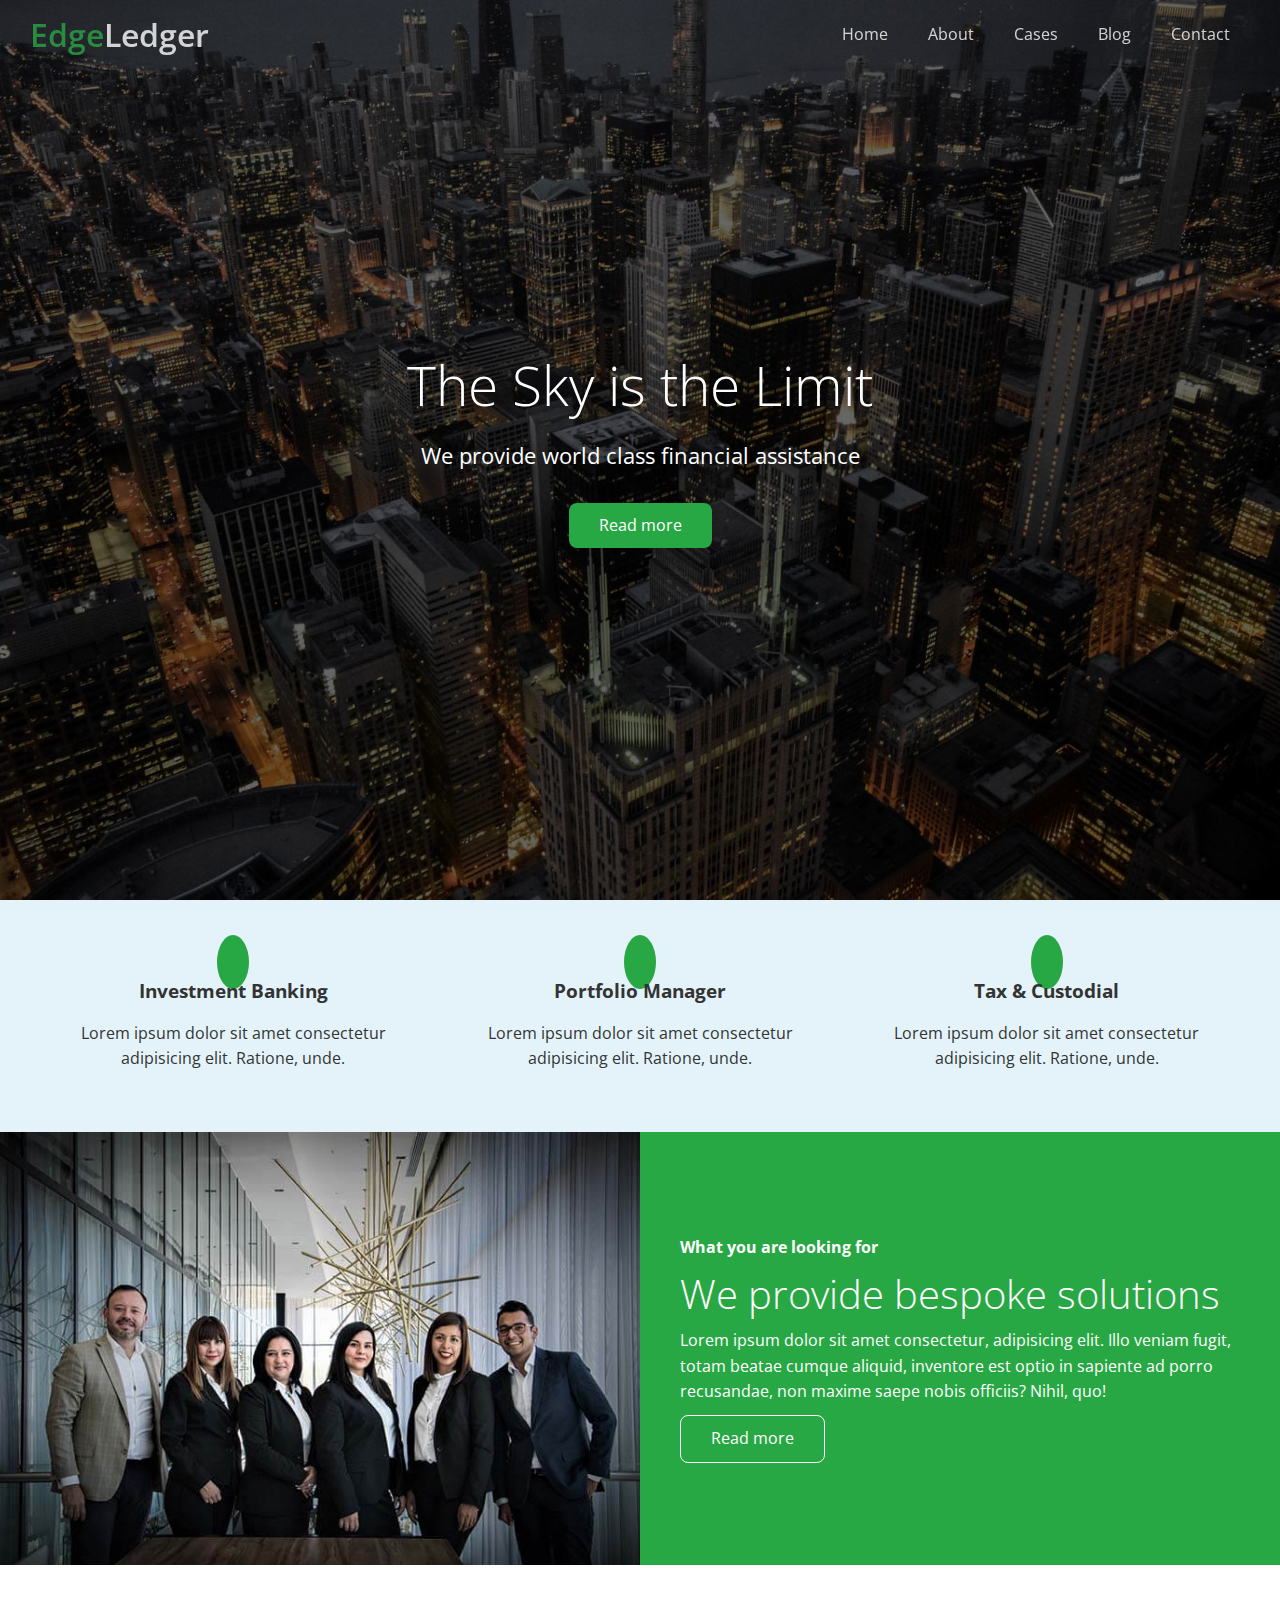
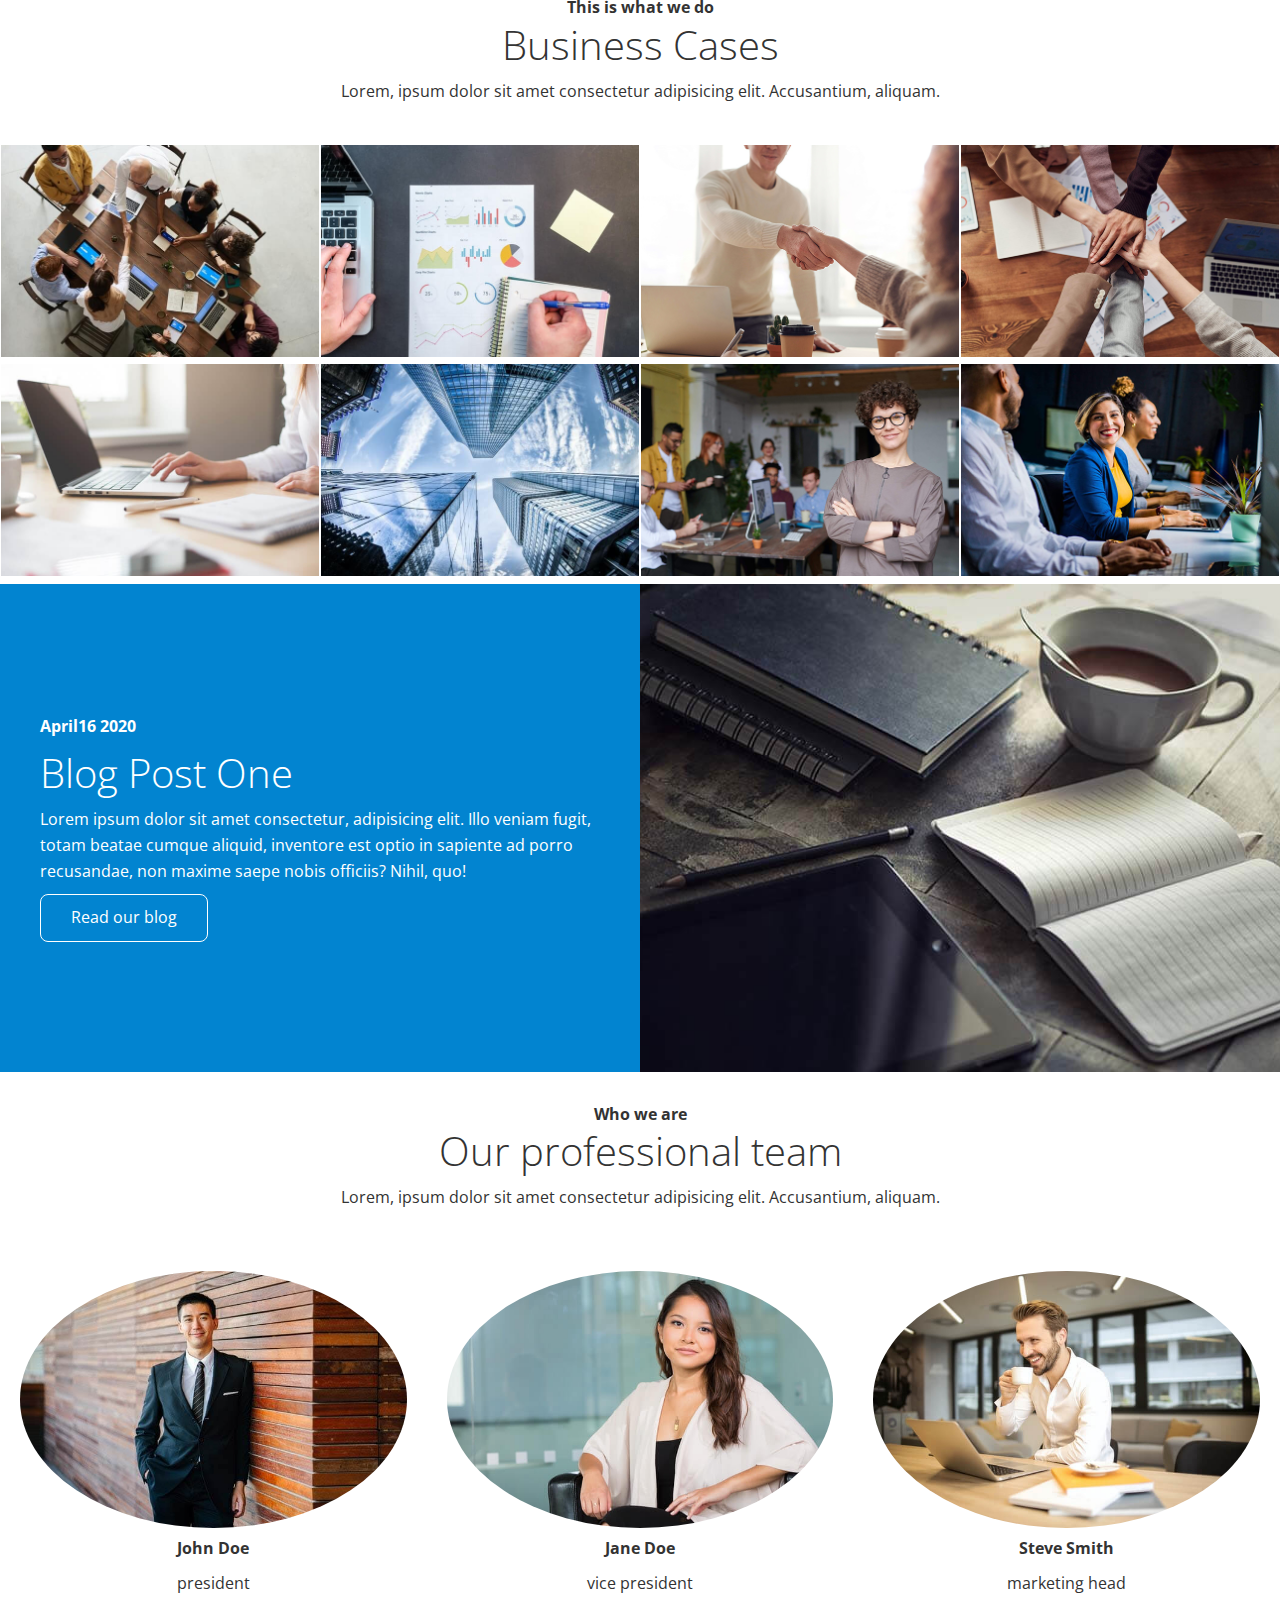
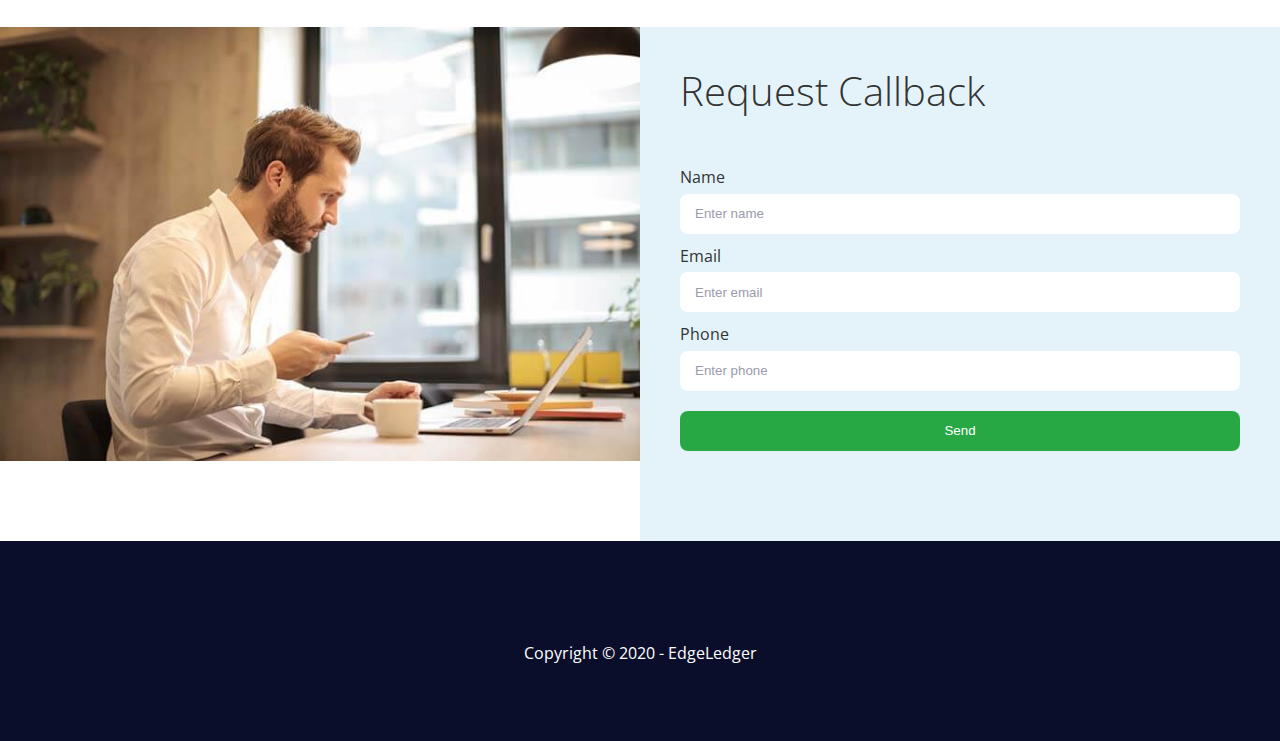
<file: index.html>
<!DOCTYPE html>
<html lang="en">

<head>
  <meta charset="UTF-8">
  <meta name="viewport" content="width=device-width, initial-scale=1.0">
  <link rel="shortcut icon" type="image/x-icon" href="favicon.ico">
  <link rel="stylesheet" href="css/lightbox.min.css">
  <link rel="stylesheet" href="https://cdnjs.cloudflare.com/ajax/libs/font-awesome/5.15.2/css/all.min.css"
    integrity="sha512-HK5fgLBL+xu6dm/Ii3z4xhlSUyZgTT9tuc/hSrtw6uzJOvgRr2a9jyxxT1ely+B+xFAmJKVSTbpM/CuL7qxO8w=="
    crossorigin="anonymous" />
  <link rel="stylesheet" href="css/utilities.css">
  <link rel="stylesheet" href="css/style.css">
  <title>Welcome to Edge Ledger</title>
</head>

<body id="home">
  <header class="hero">
    <div id="navbar" class="navbar top">
      <h1 class="logo">
        <span class="text-primary"><i class="fas fa-book-open"></i> Edge</span>Ledger
      </h1>
      <nav>
        <ul>
          <li><a href="#home">Home</a></li>
          <li><a href="#about">About</a></li> <!-- Ahhoz az sectionhöz megy amelyik "about id-t kapott" -->
          <li><a href="#cases">Cases</a></li>
          <li><a href="#blog">Blog</a></li>
          <li><a href="#contact">Contact</a></li>
        </ul>
      </nav>
    </div>
    <div class="content">
      <h1>The Sky is the Limit</h1>
      <p>We provide world class financial assistance</p>
      <a href="#about" class="btn">Read more<i class="fas fa-chevron-right"></i></a>
    </div>
  </header>

  <main>
    <!-- About:icons -->
    <section id="about" class="icons bg-light">
      <div class="flex-items">
        <div>
          <i class="fas fa-university fa-2x"></i>
          <div>
            <h3>Investment Banking</h3>
            <p>Lorem ipsum dolor sit amet consectetur adipisicing elit. Ratione, unde.</p>
          </div>
        </div>

        <div>
          <i class="fas fa-book-reader fa-2x"></i>
          <div>
            <h3>Portfolio Manager</h3>
            <p>Lorem ipsum dolor sit amet consectetur adipisicing elit. Ratione, unde.</p>
          </div>
        </div>

        <div>
          <i class="fas fa-pencil-alt fa-2x"></i>
          <div>
            <h3>Tax & Custodial</h3>
            <p>Lorem ipsum dolor sit amet consectetur adipisicing elit. Ratione, unde.</p>
          </div>
        </div>
      </div>
    </section>

    <!-- About:solutions -->
    <section class="solution flex-coloumns">
      <div class="row">
        <div class="coloumn">
          <div class="coloumn-1">
            <img src="images/home/people.jpg" alt="people">
          </div>
        </div>
        <div class="coloumn">
          <div class="coloumn-2 bg-primary">
            <h4>What you are looking for</h4>
            <h2>We provide bespoke solutions</h2>
            <p>Lorem ipsum dolor sit amet consectetur, adipisicing elit. Illo veniam fugit, totam beatae cumque aliquid,
              inventore est optio in sapiente ad porro recusandae, non maxime saepe nobis officiis? Nihil, quo!</p>
            <a href="#" class="btn btn-outline">Read more<i class="fas fa-chevron-right"></i></a>
          </div>
        </div>
      </div>
    </section>

    <!-- Cases -->
    <section id="cases" class="cases flex-grid section-padding">
      <header class="section-header">
        <h4>This is what we do</h4>
        <h2>Business Cases</h2>
        <p>Lorem, ipsum dolor sit amet consectetur adipisicing elit. Accusantium, aliquam.</p>
      </header>
      <div class="row">
        <div class="coloumn">
          <a href="images/cases/cases1.jpg" data-lightbox="cases"
            data-title="Lorem, ipsum dolor sit amet consectetur adipisicing elit. Accusantium, aliquam.">
            <img src="images/cases/cases1.jpg" alt="">
          </a>
          <a href="images/cases/cases2.jpg" data-lightbox="cases"
            data-title="Lorem, ipsum dolor sit amet consectetur adipisicing elit. Accusantium, aliquam.">
            <img src="images/cases/cases2.jpg" alt="">
          </a>
        </div>
        <div class="coloumn">
          <a href="images/cases/cases3.jpg" data-lightbox="cases"
            data-title="Lorem, ipsum dolor sit amet consectetur adipisicing elit. Accusantium, aliquam.">
            <img src="images/cases/cases3.jpg" alt="">
          </a>
          <a href="images/cases/cases4.jpg" data-lightbox="cases"
            data-title="Lorem, ipsum dolor sit amet consectetur adipisicing elit. Accusantium, aliquam.">
            <img src="images/cases/cases4.jpg" alt="">
          </a>
        </div>
        <div class="coloumn">
          <a href="images/cases/cases5.jpg" data-lightbox="cases"
            data-title="Lorem, ipsum dolor sit amet consectetur adipisicing elit. Accusantium, aliquam.">
            <img src="images/cases/cases5.jpg" alt="">
          </a>
          <a href="images/cases/cases6.jpg" data-lightbox="cases"
            data-title="Lorem, ipsum dolor sit amet consectetur adipisicing elit. Accusantium, aliquam.">
            <img src="images/cases/cases6.jpg" alt="">
          </a>
        </div>
        <div class="coloumn">
          <a href="images/cases/cases7.jpg" data-lightbox="cases"
            data-title="Lorem, ipsum dolor sit amet consectetur adipisicing elit. Accusantium, aliquam.">
            <img src="images/cases/cases7.jpg" alt="">
          </a>
          <a href="images/cases/cases8.jpg" data-lightbox="cases"
            data-title="Lorem, ipsum dolor sit amet consectetur adipisicing elit. Accusantium, aliquam.">
            <img src="images/cases/cases8.jpg" alt="">
          </a>
        </div>
      </div>
    </section>

    <!-- Blog -->
    <section id="blog" class="blog flex-coloumns flex-reverse">
      <div class="row">
        <div class="coloumn">
          <div class="coloumn-1">
            <img src="images/home/blog.jpg" alt="blog">
          </div>
        </div>
        <div class="coloumn">
          <div class="coloumn-2 bg-secondary">
            <h4>April16 2020</h4>
            <h2>Blog Post One</h2>
            <p>Lorem ipsum dolor sit amet consectetur, adipisicing elit. Illo veniam fugit, totam beatae cumque aliquid,
              inventore est optio in sapiente ad porro recusandae, non maxime saepe nobis officiis? Nihil, quo!</p>
            <a href="blog.html " class="btn btn-outline">
              Read our blog
              <i class="fas fa-chevron-right"></i>
            </a>
          </div>
        </div>
      </div>
    </section>

    <!-- Team -->
    <section id="team" class="team section-padding">
      <header class="section-header">
        <h4>Who we are</h4>
        <h2>Our professional team</h2>
        <p>Lorem, ipsum dolor sit amet consectetur adipisicing elit. Accusantium, aliquam.</p>
      </header>
      <div class="flex-items">
        <div>
          <img src="images/team/person1.jpg" alt="John Doe">
          <h4>John Doe</h4>
          <p>president</p>
        </div>
        <div>
          <img src="images/team/person2.jpg" alt="John Doe">
          <h4>Jane Doe</h4>
          <p>vice president</p>
        </div>
        <div>
          <img src="images/team/person3.jpg" alt="John Doe">
          <h4>Steve Smith</h4>
          <p>marketing head</p>
        </div>
      </div>
    </section>

    <!-- Contact -->
    <section id="contact" class="contact flex-coloumns">
      <div class="row">
        <div class="coloumn">
          <div class="coloumn-1">
            <img src="images/home/contact.jpg" alt="people">
          </div>
        </div>
        <div class="coloumn">
          <div class="coloumn-2 bg-light">
            <h2>Request Callback</h2>
            <form action="" class="callback-form">
              <div class="form-control">
                <label for="name">Name</label>
                <input type="text" name="name" id="name" placeholder="Enter name">
              </div>
              <div class="form-control">
                <label for="email">Email</label>
                <input type="email" name="email" id="email" placeholder="Enter email">
              </div>
              <div class="form-control">
                <label for="phone">Phone</label>
                <input type="text" name="phone" id="phone" placeholder="Enter phone">
              </div>
              <input type="submit" value="Send" id="submit" class="btn">
            </form>
          </div>
        </div>
      </div>
    </section>

  </main>

  <footer class="footer bg-dark">
    <div class="social">
      <a href="#"><i class="fab fa-facebook fa-2x"></i></a>
      <a href="#"><i class="fab fa-twitter fa-2x"></i></a>
      <a href="#"><i class="fab fa-youtube fa-2x"></i></a>
      <a href="#"><i class="fab fa-linkedin fa-2x"></i></a>
    </div>
    <p>Copyright &copy; 2020 - EdgeLedger</p>
  </footer>

  <script src="https://code.jquery.com/jquery-3.6.0.min.js"
    integrity="sha256-/xUj+3OJU5yExlq6GSYGSHk7tPXikynS7ogEvDej/m4=" crossorigin="anonymous"></script>

  <script src="js/lightbox.min.js"></script>

  <script>
    const navbar = document.getElementById('navbar')
    let scrolled = false

    window.onscroll = function () {
      console.log(window.pageYOffset)
      if (window.pageYOffset > 100) {
        navbar.classList.remove('top')
        if (!scrolled) {
          navbar.style.transform = 'translateY(-70px)'
        }
        setTimeout(function () {
          navbar.style.transform = 'translateY(0)'
          scrolled = true
        }, 1000)
      }
      else {
        navbar.classList.add('top')
        scrolled = false
      }
    }

    // Smooth Scrolling
    $('#navbar a, .btn').on('click', function (e) {
      if (this.hash !== '') {
        e.preventDefault();

        const hash = this.hash;

        $('html, body').animate(
          {
            scrollTop: $(hash).offset().top - 70,
          },
          800
        );
      }
    });
  </script>

</body>

</html>
</file>
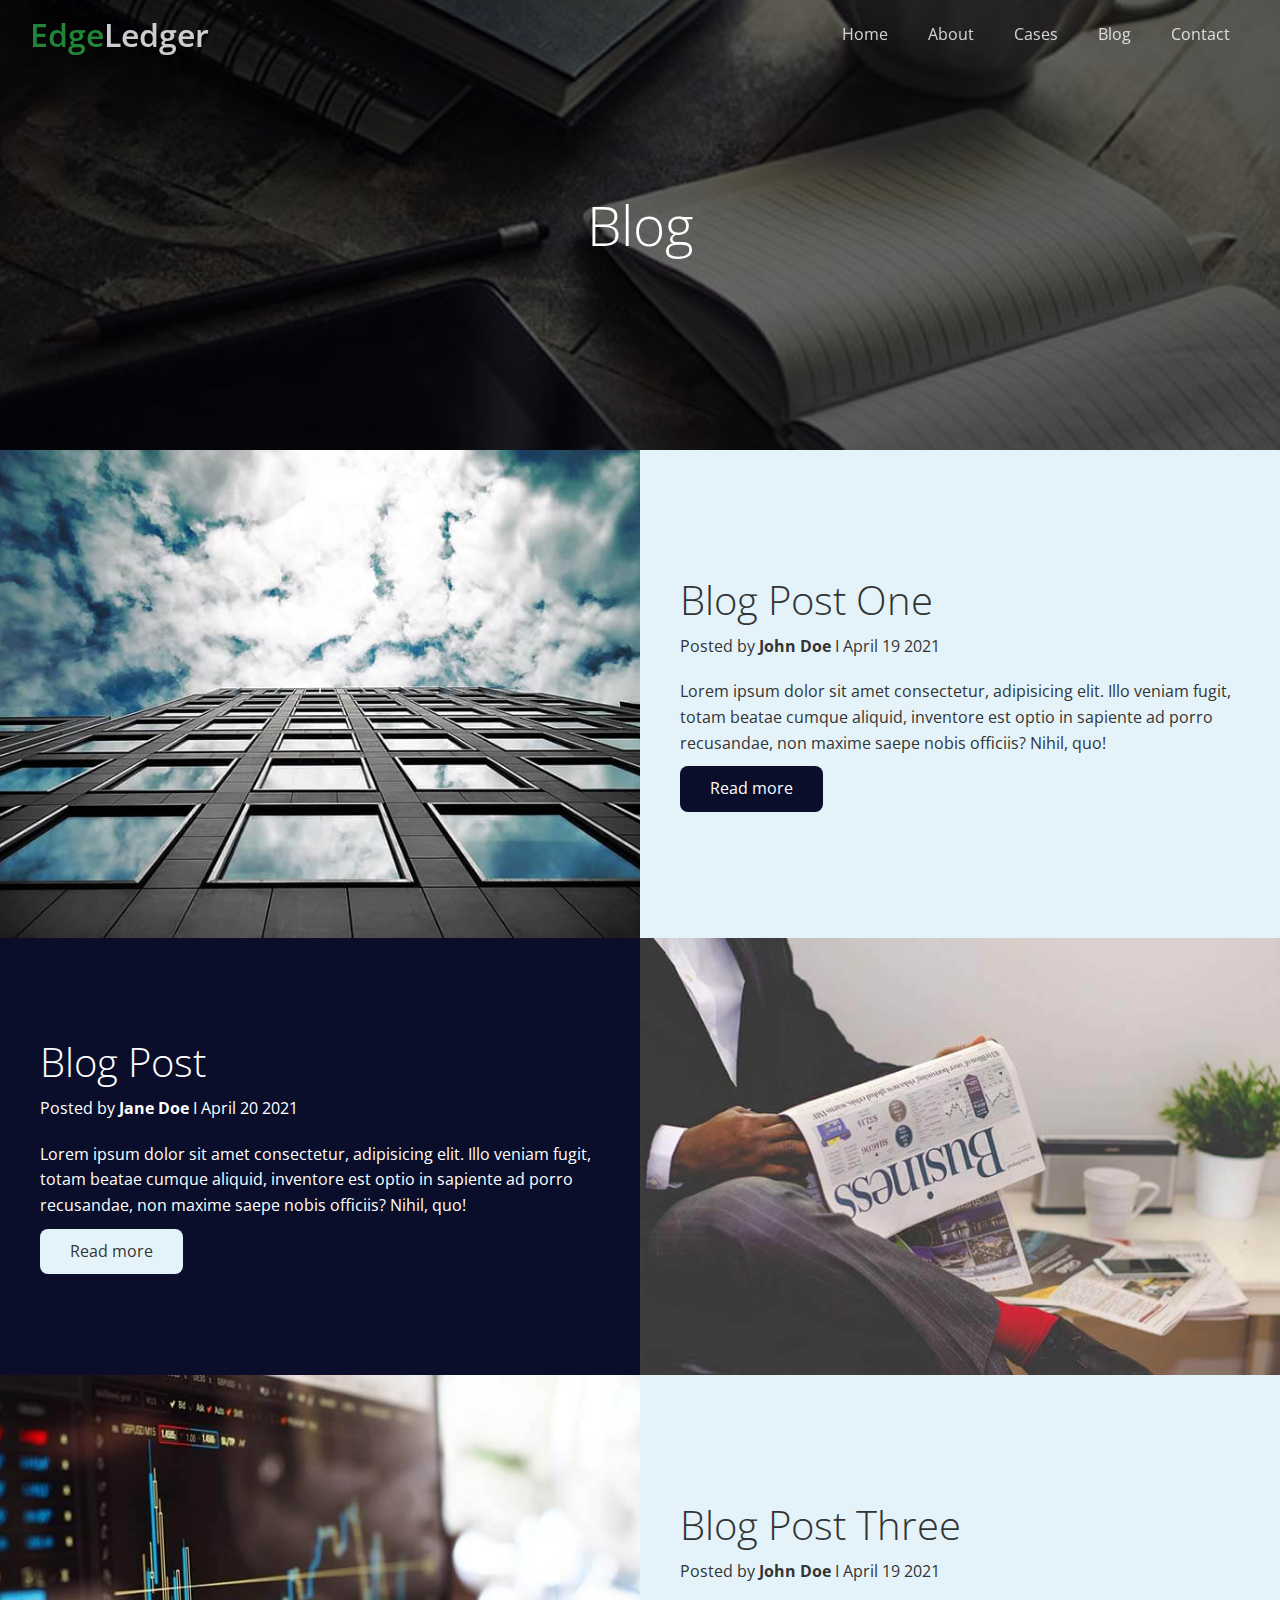
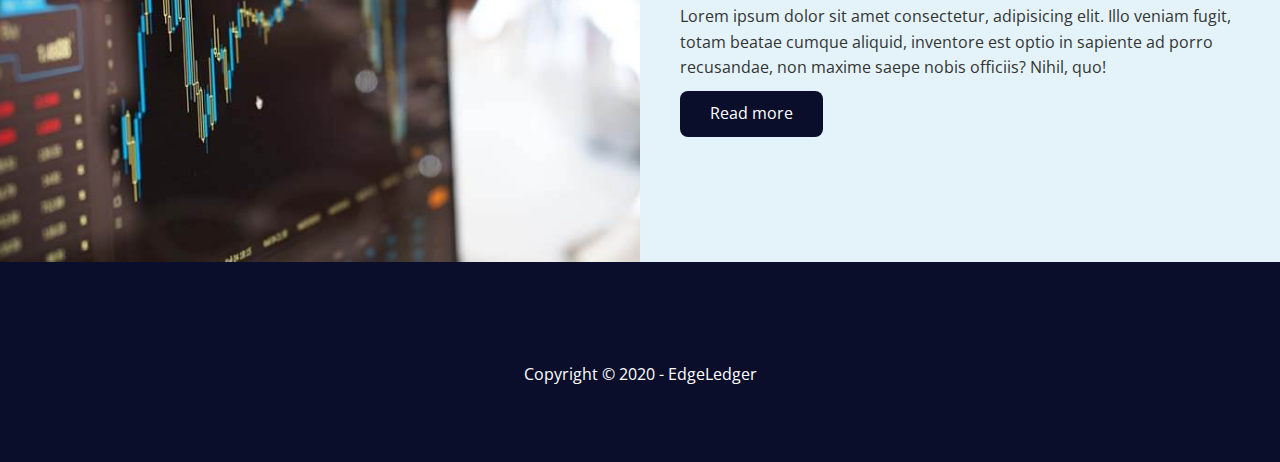
<file: blog.html>
<!DOCTYPE html>
<html lang="en">

<head>
  <meta charset="UTF-8">
  <meta name="viewport" content="width=device-width, initial-scale=1.0">
  <link rel="stylesheet" href="https://cdnjs.cloudflare.com/ajax/libs/font-awesome/5.15.2/css/all.min.css"
    integrity="sha512-HK5fgLBL+xu6dm/Ii3z4xhlSUyZgTT9tuc/hSrtw6uzJOvgRr2a9jyxxT1ely+B+xFAmJKVSTbpM/CuL7qxO8w=="
    crossorigin="anonymous" />
  <link rel="stylesheet" href="css/utilities.css">
  <link rel="stylesheet" href="css/style.css">
  <title>Read Our Blog</title>
</head>

<body id="home">
  <header class="hero blog">
    <div id="navbar" class="navbar top">
      <h1 class="logo">
        <span class="text-primary"><i class="fas fa-book-open"></i> Edge</span>Ledger
      </h1>
      <nav>
        <ul>
          <li><a href="index.html">Home</a></li>
          <li><a href="index.html#about">About</a></li> <!-- Ahhoz az sectionhöz megy amelyik "about id-t kapott" -->
          <li><a href="index.html#cases">Cases</a></li>
          <li><a href="index.html#blog">Blog</a></li>
          <li><a href="index.html#contact">Contact</a></li>
        </ul>
      </nav>
    </div>
    <div class="content">
      <h1>Blog</h1>
    </div>
  </header>

  <main>
    <article class="flex-coloumns">
      <div class="row">
        <div class="coloumn">
          <div class="coloumn-1">
            <img src="images/blog/blog1.jpg" alt="people">
          </div>
        </div>
        <div class="coloumn">
          <div class="coloumn-2 bg-light">
            <h2>Blog Post One</h2>
            <p class="meta">
              <i class="fas fa-user"></i> Posted by <strong> John Doe</strong> I April 19 2021
            </p>
            <p>Lorem ipsum dolor sit amet consectetur, adipisicing elit. Illo veniam fugit, totam beatae cumque aliquid,
              inventore est optio in sapiente ad porro recusandae, non maxime saepe nobis officiis? Nihil, quo!</p>
            <a href="post.html" class="btn btn-dark">Read more<i class="fas fa-chevron-right"></i></a>
          </div>
        </div>
      </div>
    </article>
    <article class="flex-coloumns flex-reverse">
      <div class="row">
        <div class="coloumn">
          <div class="coloumn-1">
            <img src="images/blog/blog2.jpg" alt="people">
          </div>
        </div>
        <div class="coloumn">
          <div class="coloumn-2 bg-dark">
            <h2>Blog Post </h2>
            <p class="meta">
              <i class="fas fa-user"></i> Posted by <strong> Jane Doe</strong> I April 20 2021
            </p>
            <p>Lorem ipsum dolor sit amet consectetur, adipisicing elit. Illo veniam fugit, totam beatae cumque aliquid,
              inventore est optio in sapiente ad porro recusandae, non maxime saepe nobis officiis? Nihil, quo!</p>
            <a href="post.html" class="btn btn-light">Read more<i class="fas fa-chevron-right"></i></a>
          </div>
        </div>
      </div>
    </article>
    <article class="flex-coloumns">
      <div class="row">
        <div class="coloumn">
          <div class="coloumn-1">
            <img src="images/blog/blog3.jpg" alt="people">
          </div>
        </div>
        <div class="coloumn">
          <div class="coloumn-2 bg-light">
            <h2>Blog Post Three</h2>
            <p class="meta">
              <i class="fas fa-user"></i> Posted by <strong> John Doe</strong> I April 19 2021
            </p>
            <p>Lorem ipsum dolor sit amet consectetur, adipisicing elit. Illo veniam fugit, totam beatae cumque aliquid,
              inventore est optio in sapiente ad porro recusandae, non maxime saepe nobis officiis? Nihil, quo!</p>
            <a href="post.html" class="btn btn-dark">Read more<i class="fas fa-chevron-right"></i></a>
          </div>
        </div>
      </div>
    </article>
  </main>

  <footer class="footer bg-dark">
    <div class="social">
      <a href="#"><i class="fab fa-facebook fa-2x"></i></a>
      <a href="#"><i class="fab fa-twitter fa-2x"></i></a>
      <a href="#"><i class="fab fa-youtube fa-2x"></i></a>
      <a href="#"><i class="fab fa-linkedin fa-2x"></i></a>
    </div>
    <p>Copyright &copy; 2020 - EdgeLedger</p>
  </footer>

  <script>
    const navbar = document.getElementById('navbar')
    let scrolled = false

    window.onscroll = function () {
      console.log(window.pageYOffset)
      if (window.pageYOffset > 100) {
        navbar.classList.remove('top')
        if (!scrolled) {
          navbar.style.transform = 'translateY(-70px)'
        }
        setTimeout(function () {
          navbar.style.transform = 'translateY(0)'
          scrolled = true
        }, 1000)
      }
      else {
        navbar.classList.add('top')
        scrolled = false
      }
    }
  </script>


</body>

</html>
</file>
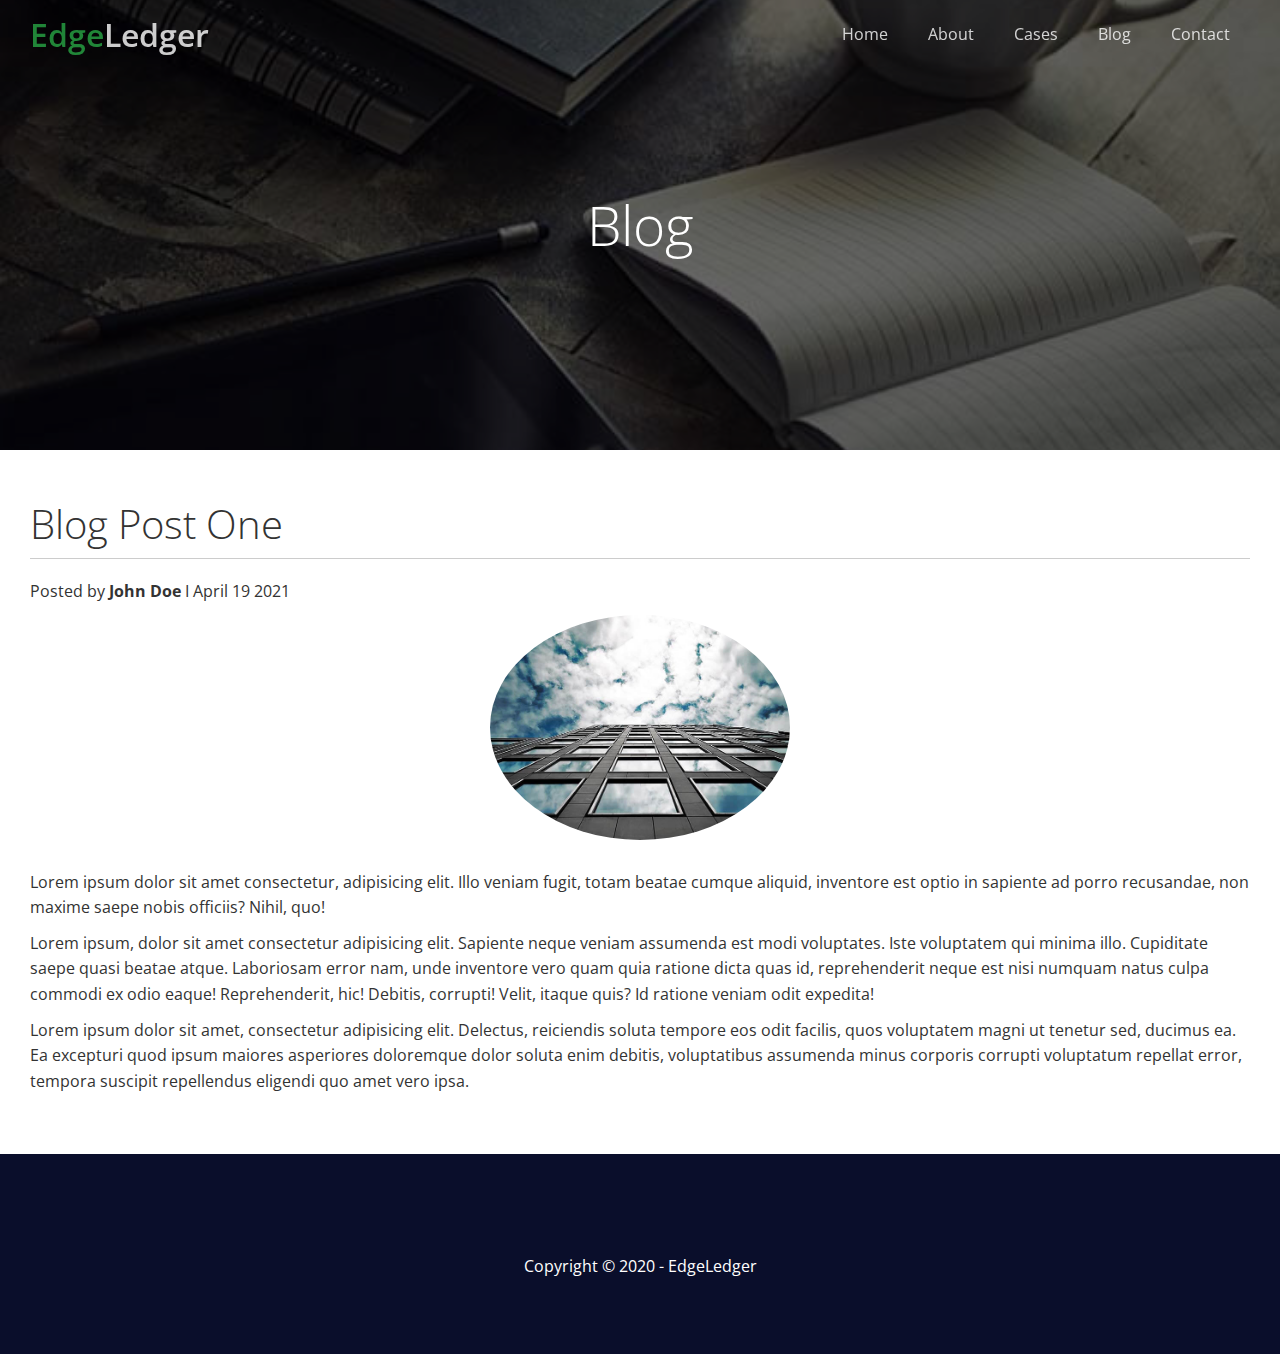
<file: post.html>
<!DOCTYPE html>
<html lang="en">

<head>
  <meta charset="UTF-8">
  <meta name="viewport" content="width=device-width, initial-scale=1.0">
  <link rel="stylesheet" href="https://cdnjs.cloudflare.com/ajax/libs/font-awesome/5.15.2/css/all.min.css"
    integrity="sha512-HK5fgLBL+xu6dm/Ii3z4xhlSUyZgTT9tuc/hSrtw6uzJOvgRr2a9jyxxT1ely+B+xFAmJKVSTbpM/CuL7qxO8w=="
    crossorigin="anonymous" />
  <link rel="stylesheet" href="css/utilities.css">
  <link rel="stylesheet" href="css/style.css">
  <title>Post One</title>
</head>

<body id="home">
  <header class="hero blog">
    <div id="navbar" class="navbar top">
      <h1 class="logo">
        <span class="text-primary"><i class="fas fa-book-open"></i> Edge</span>Ledger
      </h1>
      <nav>
        <ul>
          <li><a href="index.html">Home</a></li>
          <li><a href="index.html#about">About</a></li> <!-- Ahhoz az sectionhöz megy amelyik "about id-t kapott" -->
          <li><a href="index.html#cases">Cases</a></li>
          <li><a href="index.html#blog">Blog</a></li>
          <li><a href="index.html#contact">Contact</a></li>
        </ul>
      </nav>
    </div>
    <div class="content">
      <h1>Blog</h1>
    </div>
  </header>

  <main>
    <section class="post">
      <h2>Blog Post One</h2>
      <p class="meta">
        <i class="fas fa-user"></i> Posted by <strong> John Doe</strong> I April 19 2021
      </p>
      <img src="images/blog/blog1.jpg" alt="">
      <p>Lorem ipsum dolor sit amet consectetur, adipisicing elit. Illo veniam fugit, totam beatae cumque aliquid,
        inventore est optio in sapiente ad porro recusandae, non maxime saepe nobis officiis? Nihil, quo!</p>
      <p>Lorem ipsum, dolor sit amet consectetur adipisicing elit. Sapiente neque veniam assumenda est modi voluptates.
        Iste voluptatem qui minima illo. Cupiditate saepe quasi beatae atque. Laboriosam error nam, unde inventore vero
        quam quia ratione dicta quas id, reprehenderit neque est nisi numquam natus culpa commodi ex odio eaque!
        Reprehenderit, hic! Debitis, corrupti! Velit, itaque quis? Id ratione veniam odit expedita!</p>
      <p>Lorem ipsum dolor sit amet, consectetur adipisicing elit. Delectus, reiciendis soluta tempore eos odit facilis,
        quos voluptatem magni ut tenetur sed, ducimus ea. Ea excepturi quod ipsum maiores asperiores doloremque dolor
        soluta enim debitis, voluptatibus assumenda minus corporis corrupti voluptatum repellat error, tempora suscipit
        repellendus eligendi quo amet vero ipsa.</p>
    </section>
  </main>

  <footer class="footer bg-dark">
    <div class="social">
      <a href="#"><i class="fab fa-facebook fa-2x"></i></a>
      <a href="#"><i class="fab fa-twitter fa-2x"></i></a>
      <a href="#"><i class="fab fa-youtube fa-2x"></i></a>
      <a href="#"><i class="fab fa-linkedin fa-2x"></i></a>
    </div>
    <p>Copyright &copy; 2020 - EdgeLedger</p>
  </footer>

  <script>
    const navbar = document.getElementById('navbar')
    let scrolled = false

    window.onscroll = function () {
      console.log(window.pageYOffset)
      if (window.pageYOffset > 100) {
        navbar.classList.remove('top')
        if (!scrolled) {
          navbar.style.transform = 'translateY(-70px)'
        }
        setTimeout(function () {
          navbar.style.transform = 'translateY(0)'
          scrolled = true
        }, 1000)
      }
      else {
        navbar.classList.add('top')
        scrolled = false
      }
    }
  </script>

</body>

</html>
</file>
<file: css/utilities.css>
/* Text Colors */

.text-primary {
  color: #28a745;
}
::placeholder {
  color: #9b9bac;
}

.text-secondary {
  color: #0284d0;
}
 /* Button */
.btn {
  cursor: pointer;
  display: inline-block;
  padding: 10px 30px;
  color: #fff;
  background-color: #28a745;
  border: none;
  border-radius: 8px;
}

.btn:hover {
  background-color: #48d068;
}

.btn-primary, .bg-primary {
  color: #fff;
  background: #28a745;
}

.btn-secondary, .bg-secondary {
  color: #fff;
  background: #0284d0;
}

.btn-dark, .bg-dark {
  color: rgb(255, 255, 255);
  background: #0a0e2b;
}

.btn-light, .bg-light {
  color: #333;
  background: rgb(228, 243, 250) ;
}

.btn-outline {
  background: transparent;
  border: 1px solid #fff;
}
/* Flex Items */


.flex-items {
  display: flex;
  text-align: center;
  justify-content: center;
  height: 100%;
}

.flex-items > div {
  padding: 20px;
}

/* Flex Coloumns */

.flex-coloumns.flex-reverse .row {
  flex-direction: row-reverse;
}

.flex-coloumns .row {
  display: flex;
  flex-direction: row;
  flex-wrap: wrap;
  width: 100%;
}


.flex-coloumns .coloumn {
  display: flex;
  flex-direction: column;
  flex-basis: 100%;
  flex: 1;
}


.flex-coloumns img {
  width: 100%;
  height: 100%;
  object-fit: cover;
}

.flex-coloumns .coloumn-2 {
  display: flex;
  flex-direction: column;
  align-items: flex-start;
  justify-content: center;
  height: 100%;
  padding: 40px;
}

.flex-coloumns h2 {
  font-size: 40px;
  font-weight: 100;
}

.flex-coloumns h4 {
  margin-bottom: 10px;
}

.flex-coloumns p {
  margin-bottom: 20px, 0;
} 

/* Section header */

.section-header {
  padding: 30px;
  display: flex;
  flex-direction: column;
  align-items: center;
  justify-content: center;
  text-align: center;
}

.section-header h2 {
  font-size: 40px;
  margin: 20px, 0;
  
}

.section-padding {
  padding: 20px, 20px, 40px;
}

/* Flex Grid */
.flex-grid .row {
  display: flex;
  flex-wrap: wrap;
  padding: 0, 1px;
}

.flex-grid .coloumn {
  flex: 25%;
  padding: 0 1px;
  align-items: center;
}
</file>
<file: css/style.css>
@import url('https://fonts.googleapis.com/css2?family=Open+Sans:wght@300;400&display=swap');

* {
  box-sizing: border-box;
  padding: 0;
  margin: 0;

}

body {
  font-family: 'Open Sans', sans-serif;
  background: #fff;
  color: #333;
  line-height: 1.6;
}

ul {
  list-style: none;
}

a {
  color: #333;
  text-decoration: none;
}

h1, h2 {
  font-weight: 300;
  line-height: 1.2;
}

p {
  margin: 10px 0;
}

img {
  width: 100%;
}

/* Navbar */
.navbar * {
  z-index: 10;
}

.navbar {
  z-index: 10;
  display: flex;
  align-items: center;
  justify-content: space-between;
  background:rgb(0, 0, 0);
  color: #fff;
  opacity: 0.8;
  width: 100%;
  height: 70px;
  position: fixed;
  top: 0px;
  padding: 0 30px;
  transition: 0.5s;
}

.navbar.top {
  background: transparent;
}


.navbar ul {
  display: flex;
}

.navbar a {
  color: #fff;
  padding: 20px 20px;
}

.navbar a:hover {
  border-bottom: #28a745 4px solid;

}

.navbar .logo {
  font-weight: 600;
}

/* Header */

.hero {
  background: url('../images/home/showcase.jpg') no-repeat center center/cover;
  height: 100vh;
  position: relative;
  color: white;
}

.hero .content { 
  display: flex;
  flex-direction: column;
  align-items: center;
  justify-content: center;
  text-align: center;
  height: 100%; /* Mivel a .hero parent 100vh ezért annak a 100%át vesszük */
  padding: 0 20px;
}

.hero .content h1 {
  font-size: 55px;
  z-index: 1; /* Mivel a transparent bg letakarná a contentet ezért a z-index értékkel hozzuk előre (Minél nagyobb a z-index annál közelebb van hozzám) */
}

.hero .content p {
  font-size: 22px;
  width: 600px;
  margin: 20px 0 30px; 
  z-index: 1; /* Mivel a transparent bg letakarná a contentet ezért a z-index értékkel hozzuk előre (Minél nagyobb a z-index annál közelebb van hozzám) */
}

.hero .content .btn {
  z-index: 1; /* Mivel a transparent bg letakarná a contentet ezért a z-index értékkel hozzuk előre (Minél nagyobb a z-index annál közelebb van hozzám) */
}

.hero::before {
  content: '';
  position: absolute;
  top: 0;
  left: 0;
  width: 100%;
  height: 100%;
  background: rgb(0, 0, 0, 0.6); /* Utolsó érték a transparency */
}

.hero.blog {
  background: url('../images/home/blog.jpg') no-repeat center center/cover;
  height: 50vh;
}

/* Icons */

.icons {
  padding: 30px;
}

.icons h3 {
  font-weight: bold;
  margin-bottom: 15px;
}

.icons i {
  background-color: #28a745;
  color: #fff;
  border-radius: 50%;
  padding: 1rem;
  margin-bottom: 15px;
}

.cases img:hover {
  opacity: 0.5;
}

/* Team */

.team img {
   border-radius: 50%;
}

/* Callback form */
.callback-form {
  width: 100%;
  padding: 50px 0;
}

.callback-form label {
  display: block;
  margin-bottom: 3px;
}

.callback-form .form-control {
  margin-bottom: 10px;
}

.callback-form input {
  width: 100%;
  height: 40px;
  border: none;
  border-radius: 8px;
  padding-left: 15px;
}

.callback-form input:focus {
  outline: 0;
  border-radius: 8px;
  background-color: rgb(253, 254, 255);
  padding-left: 15px;
}

.callback-form .btn {
  padding: 5px 0;
  margin-top: 10px;
}

/* Post */

.post {
  padding: 50px 30px;
}

.post h2 {
  font-size: 40px;
  margin-bottom: 20px;
  padding-bottom: 10px;
  border-bottom: 1px solid #cccccc;
}

.post .meta {
  margin-bottom: 20 px;
}

.post img {
  width: 300px;
  border-radius: 50%;
  display: block;
  margin: 0 auto 30px; /* 2 oldalon auto margin --- középre rakja */ 
}

/* Footer */

.footer {
  display: flex;
  flex-direction: column;
  align-items: center;
  justify-content: center;
  text-align: center;
  height: 200px;

}

.footer a {
  color: #fff;
}

.footer a:hover {
  color: #28a745;
}

.footer .social > * {
  margin-right: 30px;
  color: rgb(178, 206, 209);
}

/* Mobile */

@media(max-width: 768px) {
  .navbar {
    flex-direction: column;
    height: 120px;
    padding: 20px;
  }

  .navbar a {
    padding: 10px 10px;
    margin: 0 3px;
  }

  .flex-items {
    flex-direction: column;
  }

  .flex-coloumns .coloumn, .flex-grid .coloumn {
    flex: 100%;
    max-width: 100%;
  }

  .team {
    margin: 30px;
  }
}
</file>
